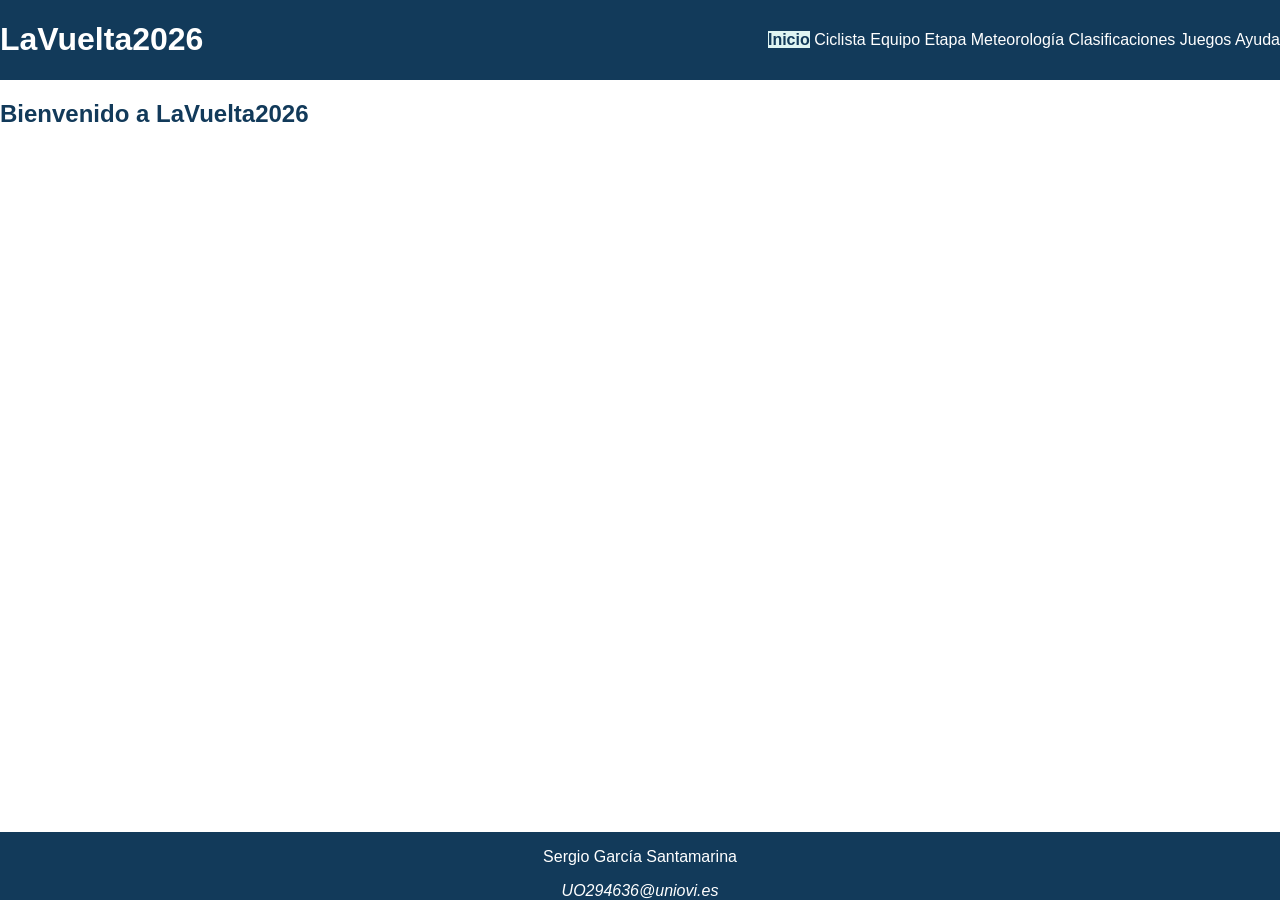
<file: index.html>
<!DOCTYPE HTML>

<html lang="es">
<head>
    <!-- Datos que describen el documento -->
    <meta charset="UTF-8" />
    <title>LaVuelta2026</title>

    <meta name="author" content="Sergio García Santamarina" />
    <meta name="description" content="Documento index del proyecto LaVuelta2026" />
    
    <meta name ="viewport" content ="width=device-width, initial-scale=1.0" />

    <!--Enlace a las hojas de estilo-->
    <link rel="stylesheet" type="text/css" href="estilo/estilo.css" />
    <link rel="stylesheet" type="text/css" href="estilo/layout.css" />
    <link rel="icon" href="multimedia/favicon.ico" type="image/x-icon" />
</head>

<body>
   <header>
        <h1><a href="index.html">LaVuelta2026</a></h1>
        <nav>
        <a href="index.html" title="Ir a la página de inicio" aria-current="page">Inicio</a>
        <a href="ciclista.html" title="Consultar la información de Carlos Rodriguez">Ciclista</a>
        <a href="equipo.html" title="Consultar la información de NETCOMPANY INEOS CYCLING TEAM">Equipo</a>
        <a href="etapa.html" title="Consultar la información de la etapa">Etapa</a>
        <a href="meteorologia.html" title="Consultar la meteorología">Meteorología</a>
        <a href="clasificaciones.html" title="Consultar las clasificaciones">Clasificaciones</a>
        <a href="juegos.html" title="Acceder a los juegos">Juegos</a>
        <a href="ayuda.html" title="Consultar la ayuda del sitio">Ayuda</a>
    </nav>
    </header>
    <main>
    <h2>Bienvenido a LaVuelta2026</h2>
    </main>
    <footer>
    <p>Sergio García Santamarina</p>
    <address>
        <a href="mailto:UO294636@uniovi.es">UO294636@uniovi.es</a>
    </address>
</footer>
</body>
</html>
</file>
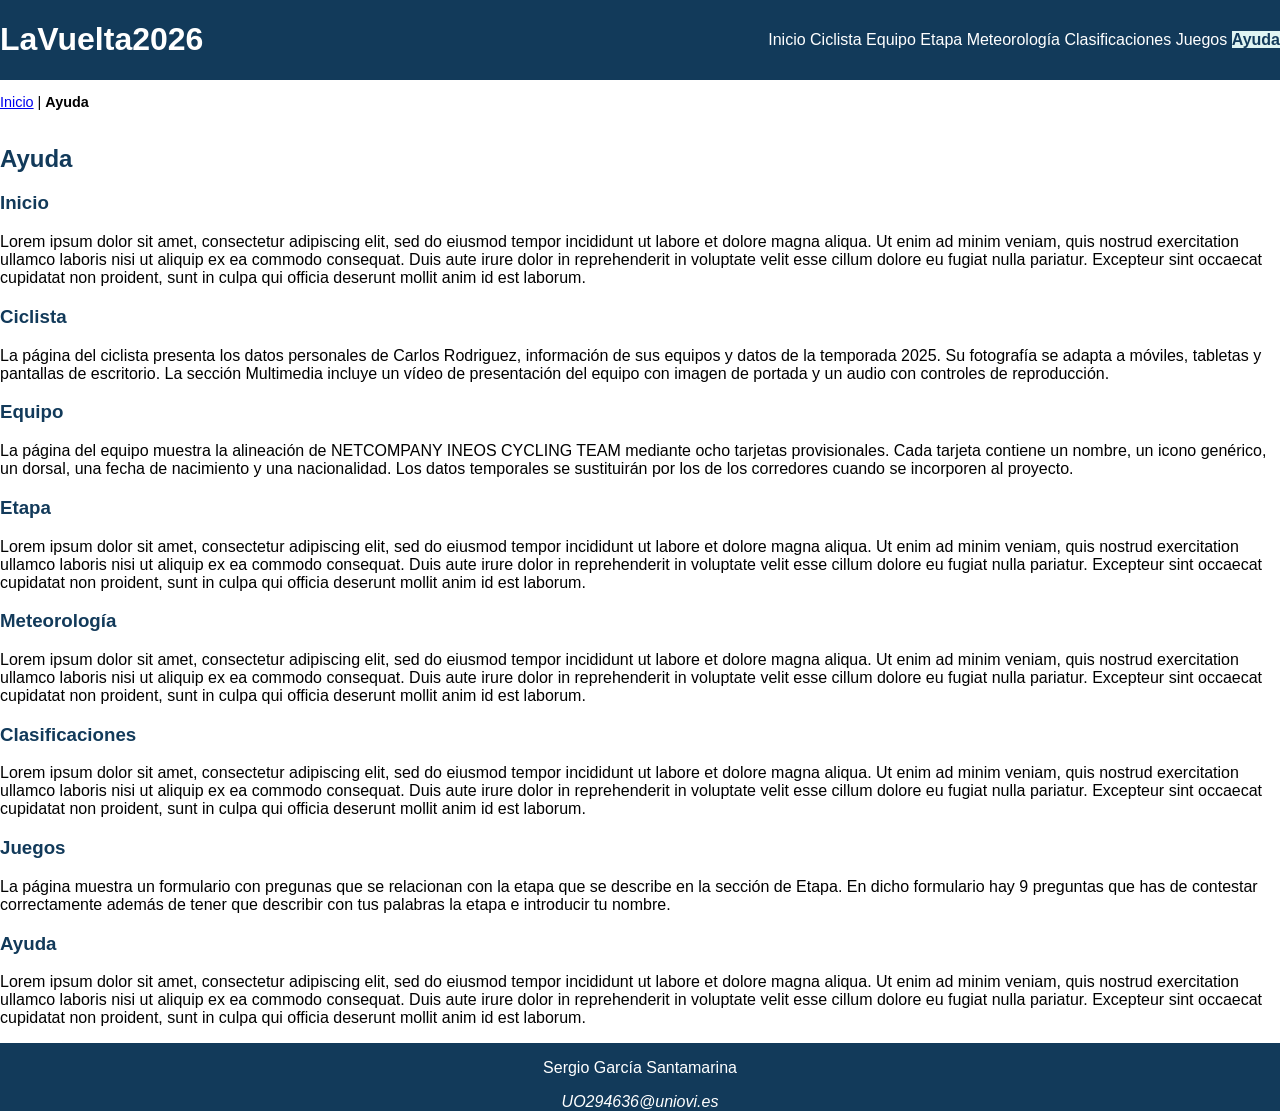
<file: ayuda.html>
<!DOCTYPE HTML>

<html lang="es">

<head>
    <!-- Datos que describen el documento -->
    <meta charset="UTF-8" />
    <title>LaVuelta2026:Ayuda</title>

    <meta name="author" content="Sergio García Santamarina" />
    <meta name="description" content="Documento de ayuda del proyecto LaVuelta2026" />

    <meta name="viewport" content="width=device-width, initial-scale=1.0" />

    <!--Enlace a las hojas de estilo-->
    <link rel="stylesheet" type="text/css" href="estilo/estilo.css" />
    <link rel="stylesheet" type="text/css" href="estilo/layout.css" />
    <link rel="icon" href="multimedia/favicon.ico" type="image/x-icon" />
</head>

<body>
    <header>
                <h1><a href="index.html">LaVuelta2026</a></h1>


        <nav>
            <a href="index.html" title="Ir a la página de inicio">Inicio</a>
            <a href="ciclista.html" title="Consultar la información de Carlos Rodriguez">Ciclista</a>
            <a href="equipo.html" title="Consultar la información de NETCOMPANY INEOS CYCLING TEAM">Equipo</a>
            <a href="etapa.html" title="Consultar la información de la etapa">Etapa</a>
            <a href="meteorologia.html" title="Consultar la meteorología">Meteorología</a>
            <a href="clasificaciones.html" title="Consultar las clasificaciones">Clasificaciones</a>
            <a href="juegos.html" title="Acceder a los juegos">Juegos</a>
            <a href="ayuda.html" title="Consultar la ayuda del sitio" aria-current="page">Ayuda</a>
        </nav>
    </header>
    <nav aria-label="migas">
    <ol>
        <li><a href="index.html">Inicio</a> | </li>
        <li>Ayuda</li>
    </ol>
</nav>
        <main>
    <h2>Ayuda</h2>

    <section>
        <h3> Inicio </h3>
        <p>Lorem ipsum dolor sit amet, consectetur adipiscing elit, sed do eiusmod tempor incididunt ut
            labore et dolore magna aliqua. Ut enim ad minim veniam, quis nostrud exercitation ullamco
            laboris nisi ut aliquip ex ea commodo consequat. Duis aute irure dolor in reprehenderit in
            voluptate velit esse cillum dolore eu fugiat nulla pariatur. Excepteur sint occaecat cupidatat non
            proident, sunt in culpa qui officia deserunt mollit anim id est laborum.</p>
    </section>

    <section>
        <h3> Ciclista </h3>
        <p>La página del ciclista presenta los datos personales de Carlos Rodriguez, información de sus equipos y 
            datos de la temporada 2025. Su fotografía se adapta a móviles, tabletas y pantallas de escritorio.
             La sección Multimedia incluye un vídeo de presentación del equipo con imagen de portada y un audio con controles 
             de reproducción.</p>
    </section>

    <section>
        <h3> Equipo </h3>
        <p>La página del equipo muestra la alineación de NETCOMPANY INEOS CYCLING TEAM mediante ocho
             tarjetas provisionales. Cada tarjeta contiene un nombre, un icono genérico, un dorsal, 
             una fecha de nacimiento y una nacionalidad. Los datos temporales se sustituirán por los de los corredores 
             cuando se incorporen al proyecto.</p>
    </section>

    <section>
        <h3> Etapa </h3>
        <p>Lorem ipsum dolor sit amet, consectetur adipiscing elit, sed do eiusmod tempor incididunt ut
            labore et dolore magna aliqua. Ut enim ad minim veniam, quis nostrud exercitation ullamco
            laboris nisi ut aliquip ex ea commodo consequat. Duis aute irure dolor in reprehenderit in
            voluptate velit esse cillum dolore eu fugiat nulla pariatur. Excepteur sint occaecat cupidatat non
            proident, sunt in culpa qui officia deserunt mollit anim id est laborum.</p>
    </section>

    <section>
        <h3> Meteorología </h3>
        <p>Lorem ipsum dolor sit amet, consectetur adipiscing elit, sed do eiusmod tempor incididunt ut
            labore et dolore magna aliqua. Ut enim ad minim veniam, quis nostrud exercitation ullamco
            laboris nisi ut aliquip ex ea commodo consequat. Duis aute irure dolor in reprehenderit in
            voluptate velit esse cillum dolore eu fugiat nulla pariatur. Excepteur sint occaecat cupidatat non
            proident, sunt in culpa qui officia deserunt mollit anim id est laborum.</p>
    </section>

    <section>
        <h3> Clasificaciones </h3>
        <p>Lorem ipsum dolor sit amet, consectetur adipiscing elit, sed do eiusmod tempor incididunt ut
            labore et dolore magna aliqua. Ut enim ad minim veniam, quis nostrud exercitation ullamco
            laboris nisi ut aliquip ex ea commodo consequat. Duis aute irure dolor in reprehenderit in
            voluptate velit esse cillum dolore eu fugiat nulla pariatur. Excepteur sint occaecat cupidatat non
            proident, sunt in culpa qui officia deserunt mollit anim id est laborum.</p>
    </section>

    <section>   
        <h3> Juegos </h3>
        <p>La página muestra un formulario con pregunas que se relacionan con la etapa que se describe en la sección de Etapa.
            En dicho formulario hay 9 preguntas que has de contestar correctamente además de tener que describir
            con tus palabras la etapa e introducir tu nombre.</p>
    </section>

    <section>
        <h3> Ayuda </h3>
        <p>Lorem ipsum dolor sit amet, consectetur adipiscing elit, sed do eiusmod tempor incididunt ut
            labore et dolore magna aliqua. Ut enim ad minim veniam, quis nostrud exercitation ullamco
            laboris nisi ut aliquip ex ea commodo consequat. Duis aute irure dolor in reprehenderit in
            voluptate velit esse cillum dolore eu fugiat nulla pariatur. Excepteur sint occaecat cupidatat non
            proident, sunt in culpa qui officia deserunt mollit anim id est laborum.</p>
    </section>
    </main>

<footer>
    <p>Sergio García Santamarina</p>
    <address>
        <a href="mailto:UO294636@uniovi.es">UO294636@uniovi.es</a>
    </address>
</footer>
</body>

</html>
</file>
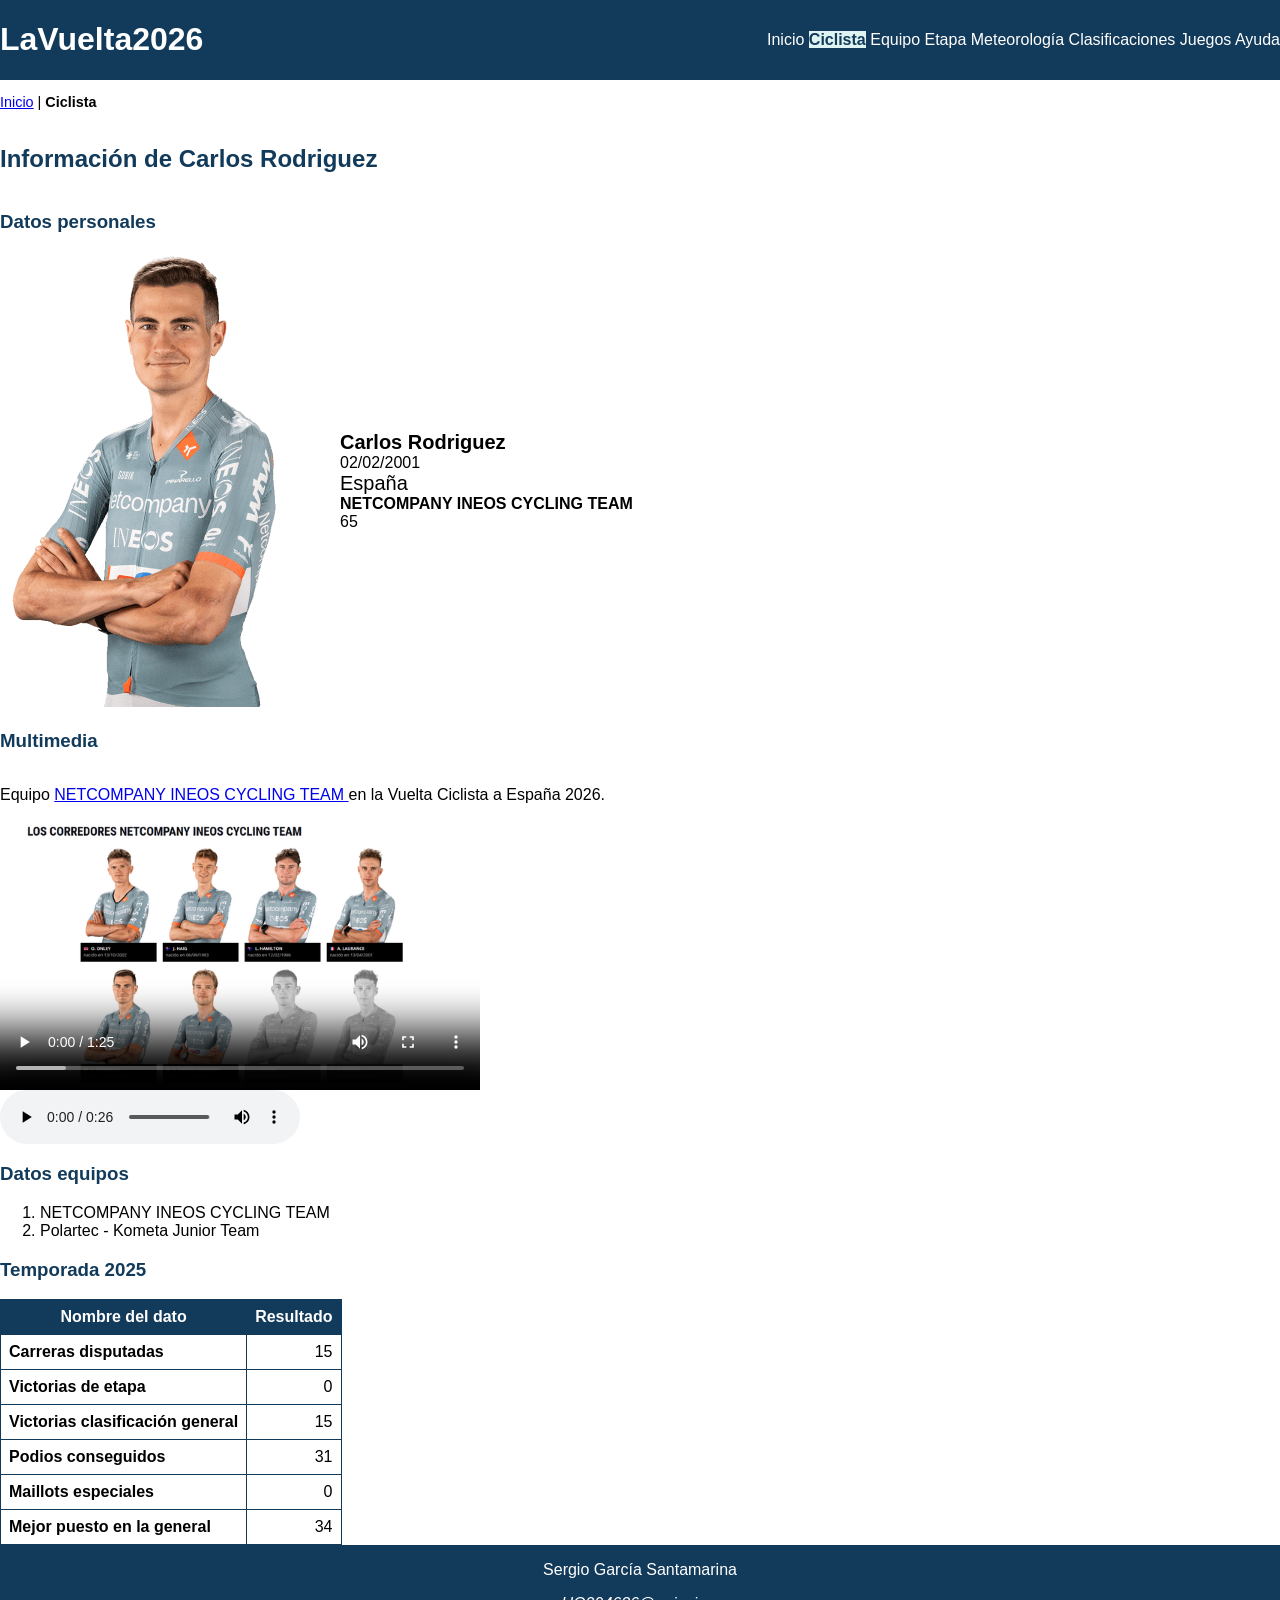
<file: ciclista.html>
<!DOCTYPE HTML>

<html lang="es">

<head>
    <!-- Datos que describen el documento -->
    <meta charset="UTF-8" />
    <title>LaVuelta2026:Ciclista</title>

    <meta name="author" content="Sergio García Santamarina" />
    <meta name="description" content="Documento sobre el ciclista Carlos Rodriguez en el proyecto LaVuelta2026" />

    <meta name="viewport" content="width=device-width, initial-scale=1.0" />

    <!--Enlace a las hojas de estilo-->
    <link rel="stylesheet" type="text/css" href="estilo/estilo.css" />
    <link rel="stylesheet" type="text/css" href="estilo/layout.css" />
    <link rel="icon" href="multimedia/favicon.ico" type="image/x-icon" />
</head>

<body>
    <header>
                <h1><a href="index.html">LaVuelta2026</a></h1>


        <nav>
            <a href="index.html" title="Ir a la página de inicio">Inicio</a>
            <a href="ciclista.html" title="Consultar la información de Carlos Rodriguez" aria-current="page">Ciclista</a>
            <a href="equipo.html" title="Consultar la información de NETCOMPANY INEOS CYCLING TEAM">Equipo</a>
            <a href="etapa.html" title="Consultar la información de la etapa">Etapa</a>
            <a href="meteorologia.html" title="Consultar la meteorología">Meteorología</a>
            <a href="clasificaciones.html" title="Consultar las clasificaciones">Clasificaciones</a>
            <a href="juegos.html" title="Acceder a los juegos">Juegos</a>
            <a href="ayuda.html" title="Consultar la ayuda del sitio">Ayuda</a>
        </nav>
    </header>
    <nav aria-label="migas">
    <ol>
        <li><a href="index.html">Inicio</a> | </li>
        <li>Ciclista</li>
    </ol>
</nav>
    <main>
    <h2>Información de Carlos Rodriguez</h2>

    <section>
        <h3>Datos personales</h3>
        <ul>
            <li>Carlos Rodriguez</li>
            <li>02/02/2001</li>
            <li>España</li>
            <li>NETCOMPANY INEOS CYCLING TEAM</li>
            <li>65</li>
        </ul>

        <picture>
            <source srcset="multimedia/ciclista-movil.png" 
                media="(max-width: 768px)" 
                width="180" height="273" />

            <source srcset="multimedia/ciclista-tablet.png" 
                media="(max-width: 1024px)" 
                width="240" height="364" />

            <img src="multimedia/ciclista.png"
                alt="Fotografía de Carlos Rodriguez con el maillot del equipo NETCOMPANY INEOS CYCLING TEAM"
                width="300" height="455" />
        </picture>
    </section>
    <section>
        <h3>Multimedia</h3>
        <p>
        Equipo
        <a href="https://www.lavuelta.es/es/equipo/NCI/netcompany-ineos-cycling-team">
            NETCOMPANY INEOS CYCLING TEAM
        </a>
        en la Vuelta Ciclista a España 2026.
        </p>

        <video controls="controls" 
            width="480"
            height="270"
            poster="multimedia/ineos-poster.png">
            
            <source src="multimedia/ineos-presentacion.webm" type="video/webm" />
            <source src="multimedia/ineos-presentacion.mp4" type="video/mp4" />
            Tu navegador no puede reproducir este vídeo.
         </video>

    <audio controls="controls">
        <source src="multimedia/historia.mp3" type="audio/mp3" />
        <source src="multimedia/historia.wav" type="audio/wav" />
        Tu navegador no puede reproducir este audio.
    </audio>

    </section>

    <section>
        <h3>Datos equipos</h3>
        <ol>
            <li>NETCOMPANY INEOS CYCLING TEAM</li>
            <li>Polartec - Kometa Junior Team</li>
        </ol>
    </section>

    <section>
        <h3>Temporada 2025</h3>

        <table>
    <thead>
        <tr>
            <th id="dato" scope="col">Nombre del dato</th>
            <th id="resultado" scope="col">Resultado</th>
        </tr>
    </thead>
    <tbody>
        <tr>
            <th id="carreras" scope="row">Carreras disputadas</th>
            <td headers="carreras resultado">15</td>
        </tr>
        <tr>
            <th id="victorias-etapa" scope="row">Victorias de etapa</th>
            <td headers="victorias-etapa resultado">0</td>
        </tr>
        <tr>
            <th id="victorias-general" scope="row">Victorias clasificación general</th>
            <td headers="victorias-general resultado">15</td>
        </tr>
        <tr>
            <th id="podios" scope="row">Podios conseguidos</th>
            <td headers="podios resultado">31</td>
        </tr>
        <tr>
            <th id="maillots" scope="row">Maillots especiales</th>
            <td headers="maillots resultado">0</td>
        </tr>
        <tr>
            <th id="mejor-puesto" scope="row">Mejor puesto en la general</th>
            <td headers="mejor-puesto resultado">34</td>
        </tr>
    </tbody>
</table>
    </section>
    </main>
<footer>
    <p>Sergio García Santamarina</p>
    <address>
        <a href="mailto:UO294636@uniovi.es">UO294636@uniovi.es</a>
    </address>
</footer>
</body>

</html>
</file>
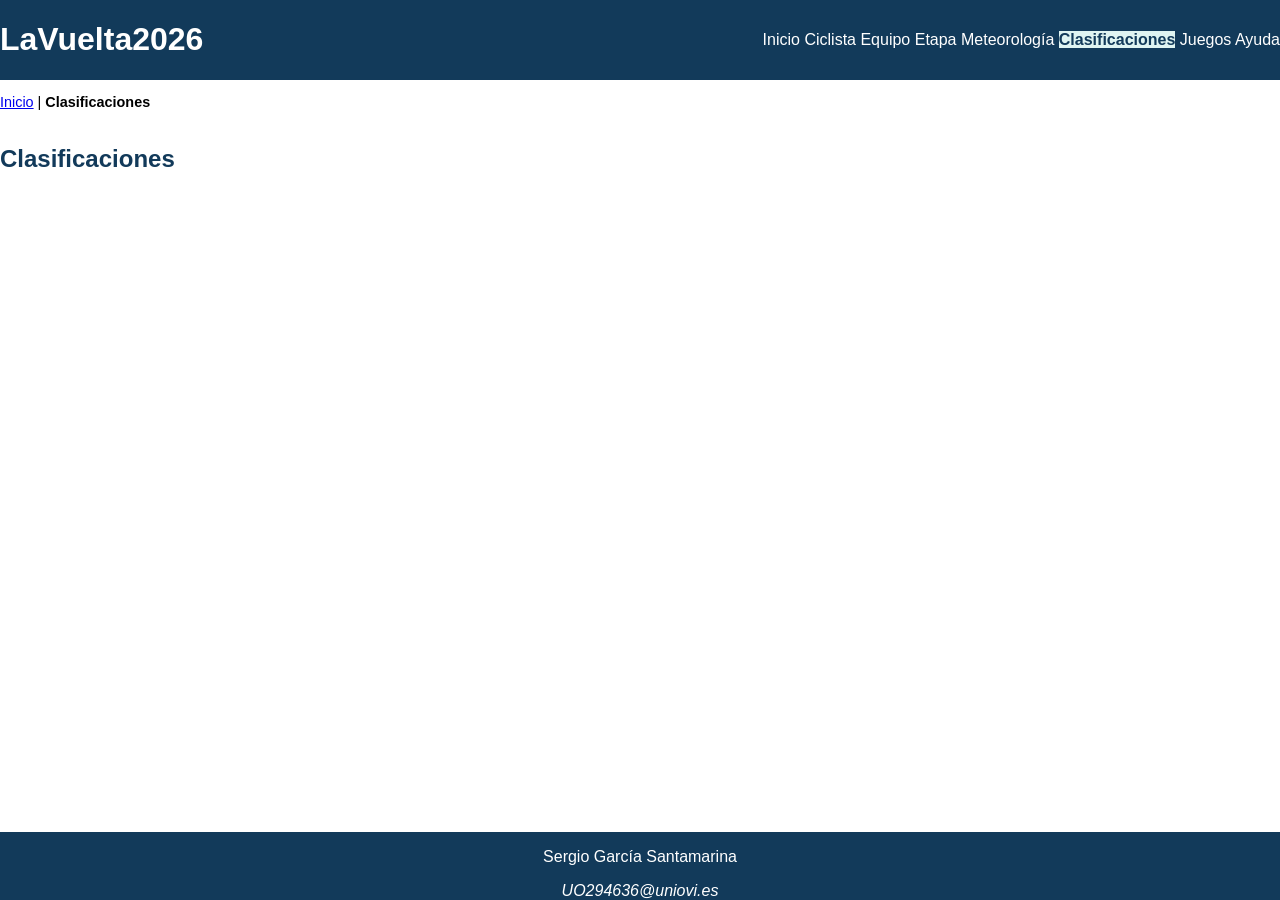
<file: clasificaciones.html>
<!DOCTYPE HTML>

<html lang="es">
<head>
    <!-- Datos que describen el documento -->
    <meta charset="UTF-8" />
    <title>LaVuelta2026: Clasificaciones</title>

    <meta name="author" content="Sergio García Santamarina" />
    <meta name="description" content="Documento sobre las clasificaciones en el proyecto LaVuelta2026" />

    <meta name ="viewport" content ="width=device-width, initial-scale=1.0" />

    <!--Enlace a las hojas de estilo-->
    <link rel="stylesheet" type="text/css" href="estilo/estilo.css" />
    <link rel="stylesheet" type="text/css" href="estilo/layout.css" />
    <link rel="icon" href="multimedia/favicon.ico" type="image/x-icon" />
</head>

<body>
  <header>
                <h1><a href="index.html">LaVuelta2026</a></h1>


        <nav>
        <a href="index.html" title="Ir a la página de inicio">Inicio</a>
        <a href="ciclista.html" title="Consultar la información de Carlos Rodriguez">Ciclista</a>
        <a href="equipo.html" title="Consultar la información de NETCOMPANY INEOS CYCLING TEAM">Equipo</a>
        <a href="etapa.html" title="Consultar la información de la etapa">Etapa</a>
        <a href="meteorologia.html" title="Consultar la meteorología">Meteorología</a>
        <a href="clasificaciones.html" title="Consultar las clasificaciones" aria-current="page">Clasificaciones</a>
        <a href="juegos.html" title="Acceder a los juegos">Juegos</a>
        <a href="ayuda.html" title="Consultar la ayuda del sitio">Ayuda</a>
    </nav>
    </header>
    <nav aria-label="migas">
    <ol>
        <li><a href="index.html">Inicio</a> | </li>
        <li>Clasificaciones</li>
    </ol>
</nav>
    <main>
        <h2>Clasificaciones</h2>
    </main>
    <footer>
    <p>Sergio García Santamarina</p>
    <address>
        <a href="mailto:UO294636@uniovi.es">UO294636@uniovi.es</a>
    </address>
</footer>
</body>
</html>
</file>
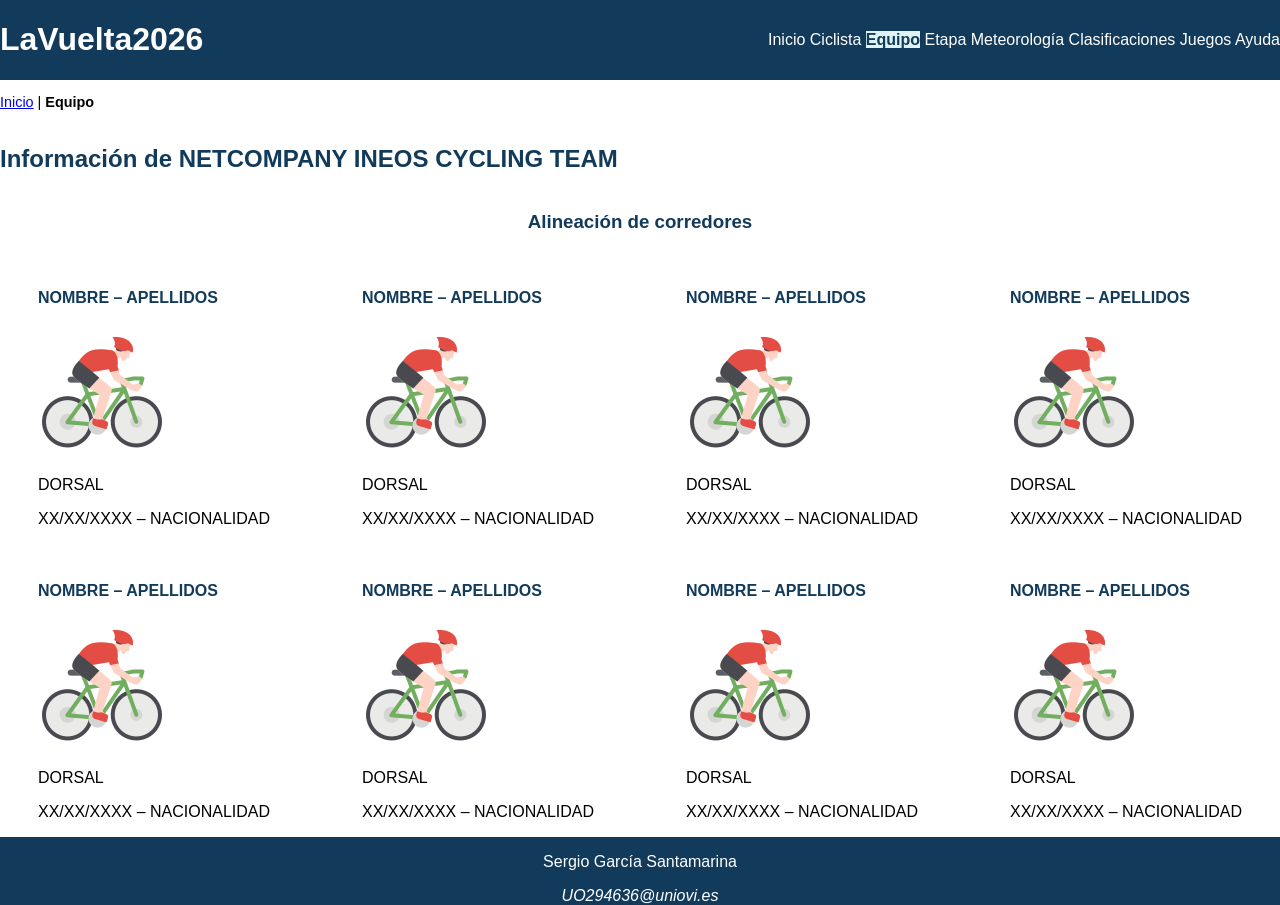
<file: equipo.html>
<!DOCTYPE HTML>

<html lang="es">
<head>
    <!-- Datos que describen el documento -->
    <meta charset="UTF-8" />
    <title>LaVuelta2026: Equipo</title>

    <meta name="author" content="Sergio García Santamarina" />
    <meta name="description" content="Documento sobre el equipo en el proyecto LaVuelta2026" />

    <meta name ="viewport" content ="width=device-width, initial-scale=1.0" />

    <!--Enlace a las hojas de estilo-->
    <link rel="stylesheet" type="text/css" href="estilo/estilo.css" />
    <link rel="stylesheet" type="text/css" href="estilo/layout.css" />
    <link rel="icon" href="multimedia/favicon.ico" type="image/x-icon" />
</head>

<body>
   <header>
                <h1><a href="index.html">LaVuelta2026</a></h1>


        <nav>
        <a href="index.html" title="Ir a la página de inicio">Inicio</a>
        <a href="ciclista.html" title="Consultar la información de Carlos Rodriguez">Ciclista</a>
        <a href="equipo.html" title="Consultar la información de NETCOMPANY INEOS CYCLING TEAM" aria-current="page">Equipo</a>
        <a href="etapa.html" title="Consultar la información de la etapa">Etapa</a>
        <a href="meteorologia.html" title="Consultar la meteorología">Meteorología</a>
        <a href="clasificaciones.html" title="Consultar las clasificaciones">Clasificaciones</a>
        <a href="juegos.html" title="Acceder a los juegos">Juegos</a>
        <a href="ayuda.html" title="Consultar la ayuda del sitio">Ayuda</a>
    </nav>
    </header>
    <nav aria-label="migas">
    <ol>
        <li><a href="index.html">Inicio</a> | </li>
        <li>Equipo</li>
    </ol>
</nav>
    <main>
    <h2>Información de NETCOMPANY INEOS CYCLING TEAM</h2>

    <section>
    <h3>Alineación de corredores</h3>

    <article>
        <h4>NOMBRE – APELLIDOS</h4>
        <img src="multimedia/ciclista-generico.png"
             alt="Icono genérico de un ciclista"
             width="128"
             height="128" />
        <p>DORSAL</p>
        <p>XX/XX/XXXX – NACIONALIDAD</p>
    </article>

    <article>
        <h4>NOMBRE – APELLIDOS</h4>
        <img src="multimedia/ciclista-generico.png"
             alt="Icono genérico de un ciclista"
             width="128"
             height="128" />
        <p>DORSAL</p>
        <p>XX/XX/XXXX – NACIONALIDAD</p>
    </article>

    <article>
        <h4>NOMBRE – APELLIDOS</h4>
        <img src="multimedia/ciclista-generico.png"
             alt="Icono genérico de un ciclista"
             width="128"
             height="128" />
        <p>DORSAL</p>
        <p>XX/XX/XXXX – NACIONALIDAD</p>
    </article>

    <article>
        <h4>NOMBRE – APELLIDOS</h4>
        <img src="multimedia/ciclista-generico.png"
             alt="Icono genérico de un ciclista"
             width="128"
             height="128" />
        <p>DORSAL</p>
        <p>XX/XX/XXXX – NACIONALIDAD</p>
    </article>

    <article>
        <h4>NOMBRE – APELLIDOS</h4>
        <img src="multimedia/ciclista-generico.png"
             alt="Icono genérico de un ciclista"
             width="128"
             height="128" />
        <p>DORSAL</p>
        <p>XX/XX/XXXX – NACIONALIDAD</p>
    </article>

    <article>
        <h4>NOMBRE – APELLIDOS</h4>
        <img src="multimedia/ciclista-generico.png"
             alt="Icono genérico de un ciclista"
             width="128"
             height="128" />
        <p>DORSAL</p>
        <p>XX/XX/XXXX – NACIONALIDAD</p>
    </article>

    <article>
        <h4>NOMBRE – APELLIDOS</h4>
        <img src="multimedia/ciclista-generico.png"
             alt="Icono genérico de un ciclista"
             width="128"
             height="128" />
        <p>DORSAL</p>
        <p>XX/XX/XXXX – NACIONALIDAD</p>
    </article>

    <article>
        <h4>NOMBRE – APELLIDOS</h4>
        <img src="multimedia/ciclista-generico.png"
             alt="Icono genérico de un ciclista"
             width="128"
             height="128" />
        <p>DORSAL</p>
        <p>XX/XX/XXXX – NACIONALIDAD</p>
    </article>
</section>
</main>
    <footer>
    <p>Sergio García Santamarina</p>
    <address>
        <a href="mailto:UO294636@uniovi.es">UO294636@uniovi.es</a>
    </address>
</footer>
</body>
</html>
</file>
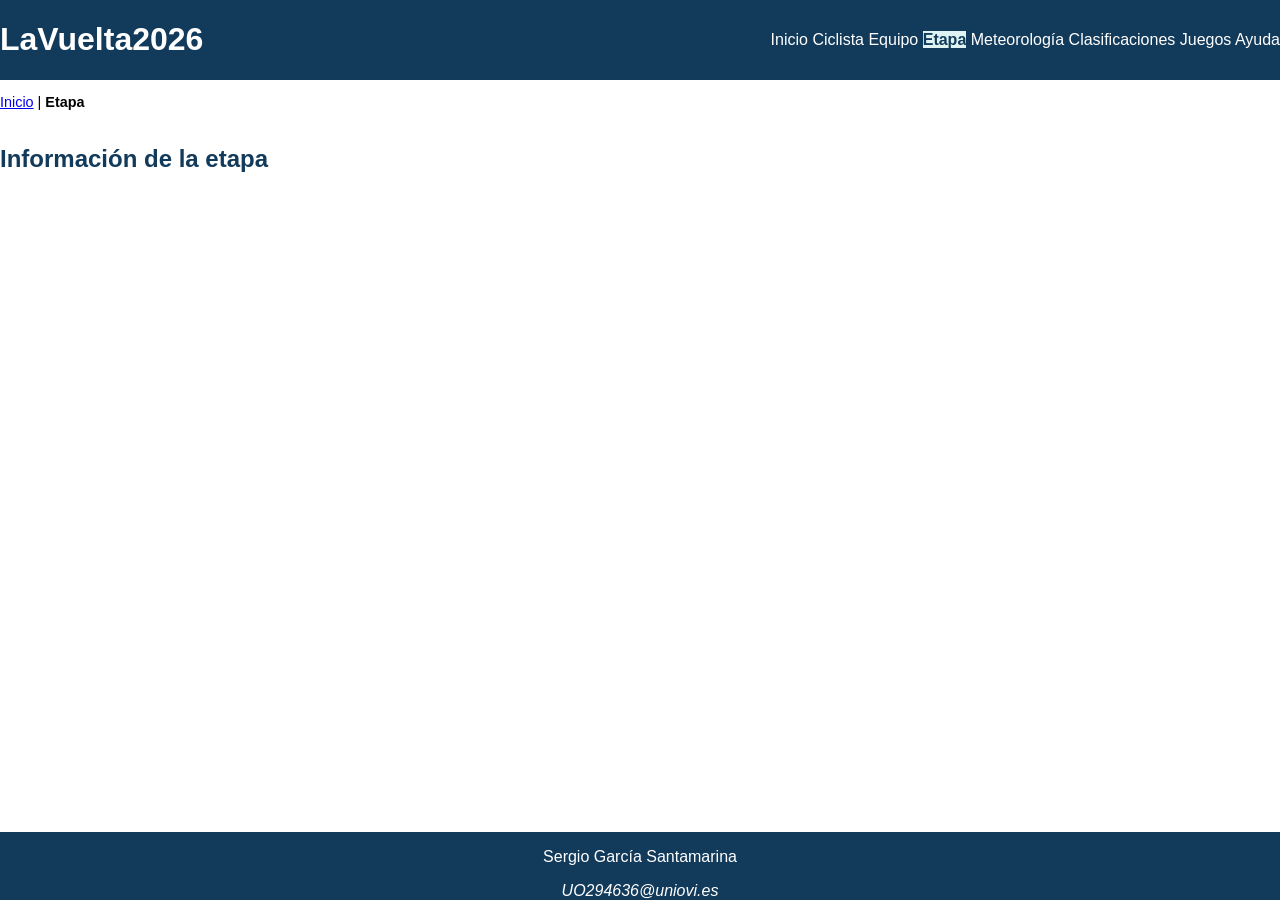
<file: etapa.html>
<!DOCTYPE HTML>

<html lang="es">
<head>
    <!-- Datos que describen el documento -->
    <meta charset="UTF-8" />
    <title>LaVuelta2026: Etapa</title>

    <meta name="author" content="Sergio García Santamarina" />
    <meta name="description" content="Documento sobre la etapa en el proyecto LaVuelta2026" />

    <meta name ="viewport" content ="width=device-width, initial-scale=1.0" />

    <!--Enlace a las hojas de estilo-->
    <link rel="stylesheet" type="text/css" href="estilo/estilo.css" />
    <link rel="stylesheet" type="text/css" href="estilo/layout.css" />
    <link rel="icon" href="multimedia/favicon.ico" type="image/x-icon" />
</head>

<body>
   <header>
                <h1><a href="index.html">LaVuelta2026</a></h1>


        <nav>
        <a href="index.html" title="Ir a la página de inicio">Inicio</a>
        <a href="ciclista.html" title="Consultar la información de Carlos Rodriguez">Ciclista</a>
        <a href="equipo.html" title="Consultar la información de NETCOMPANY INEOS CYCLING TEAM">Equipo</a>
        <a href="etapa.html" title="Consultar la información de la etapa" aria-current="page">Etapa</a>
        <a href="meteorologia.html" title="Consultar la meteorología">Meteorología</a>
        <a href="clasificaciones.html" title="Consultar las clasificaciones">Clasificaciones</a>
        <a href="juegos.html" title="Acceder a los juegos">Juegos</a>
        <a href="ayuda.html" title="Consultar la ayuda del sitio">Ayuda</a>
    </nav>
    </header>
    <nav aria-label="migas">
    <ol>
        <li><a href="index.html">Inicio</a> | </li>
        <li>Etapa</li>
    </ol>
</nav>
    <main>
    <h2>Información de la etapa</h2>
    </main>
    <footer>
    <p>Sergio García Santamarina</p>
    <address>
        <a href="mailto:UO294636@uniovi.es">UO294636@uniovi.es</a>
    </address>
</footer>
</body>
</html>
</file>
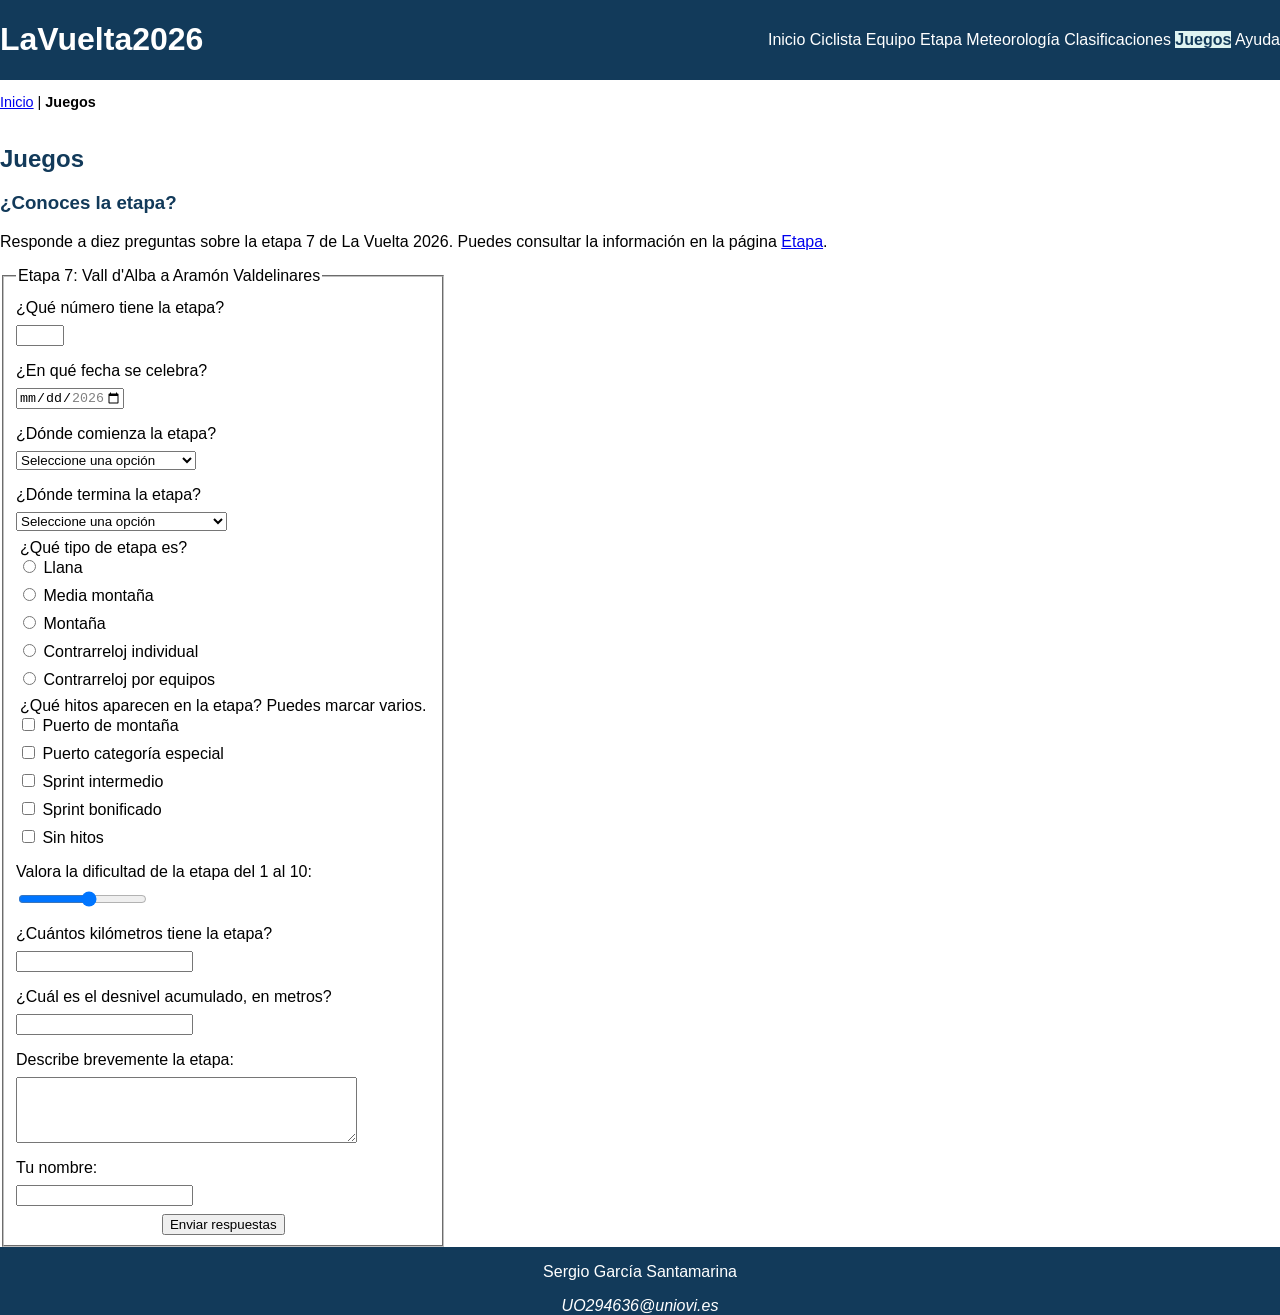
<file: juegos.html>
<!DOCTYPE HTML>

<html lang="es">
<head>
    <!-- Datos que describen el documento -->
    <meta charset="UTF-8" />
    <title>LaVuelta2026: Juegos</title>

    <meta name="author" content="Sergio García Santamarina" />
    <meta name="description" content="Documento sobre los juegos en el proyecto LaVuelta2026" />

    <meta name ="viewport" content ="width=device-width, initial-scale=1.0" />

    <!--Enlace a las hojas de estilo-->
    <link rel="stylesheet" type="text/css" href="estilo/estilo.css" />
    <link rel="stylesheet" type="text/css" href="estilo/layout.css" />
    <link rel="icon" href="multimedia/favicon.ico" type="image/x-icon" />
</head>

<body>
   <header>
                <h1><a href="index.html">LaVuelta2026</a></h1>


       <nav>
        <a href="index.html" title="Ir a la página de inicio">Inicio</a>
        <a href="ciclista.html" title="Consultar la información de Carlos Rodriguez">Ciclista</a>
        <a href="equipo.html" title="Consultar la información de NETCOMPANY INEOS CYCLING TEAM">Equipo</a>
        <a href="etapa.html" title="Consultar la información de la etapa">Etapa</a>
        <a href="meteorologia.html" title="Consultar la meteorología">Meteorología</a>
        <a href="clasificaciones.html" title="Consultar las clasificaciones">Clasificaciones</a>
        <a href="juegos.html" title="Acceder a los juegos" aria-current="page">Juegos</a>
        <a href="ayuda.html" title="Consultar la ayuda del sitio">Ayuda</a>
    </nav>
    </header>
    <nav aria-label="migas">
    <ol>
        <li><a href="index.html">Inicio</a> | </li>
        <li>Juegos</li>
    </ol>
</nav>
    <main>
        <h2>Juegos</h2>
        <h3>¿Conoces la etapa?</h3>

        <p>
            Responde a diez preguntas sobre la etapa 7 de La Vuelta 2026.
            Puedes consultar la información en la página <a href="etapa.html">Etapa</a>.
        </p>

        <form>
            <fieldset>
                <legend>Etapa 7: Vall d'Alba a Aramón Valdelinares</legend>

                <label for="numero-etapa">¿Qué número tiene la etapa?</label>
                <input type="number" id="numero-etapa" min="1" max="21" />

                <label for="fecha-etapa">¿En qué fecha se celebra?</label>
                <input type="date" id="fecha-etapa"
                       min="2026-08-22" max="2026-09-13" />

                <label for="salida-etapa">¿Dónde comienza la etapa?</label>
                <select id="salida-etapa">
                    <option value="">Seleccione una opción</option>
                    <option value="monaco">Monaco</option>
                    <option value="gruissan">Gruissan - Aude</option>
                    <option value="andorra">Andorra la Vella</option>
                    <option value="falset">Falset . Costa Daurada</option>
                    <option value="alcossebre">Alcossebre</option>
                    <option value="vall-alba">Vall d'Alba</option>
                    <option value="pucol">Puçol</option>
                    <option value="villajoyosa">La Vila Joiosa / Villajoyosa</option>
                    <option value="alcaraz">Alcaraz</option>
                    <option value="cartagena">Cartagena</option>
                    <option value="vera">Vera</option>
                    <option value="almunecar">Almuñécar</option>
                    <option value="jaen">Jaén</option>
                    <option value="palma-rio">Palma del Río</option>
                    <option value="cortegana">Cortegana</option>
                    <option value="dos-hermanas">Dos Hermanas</option>
                    <option value="puerto-santa-maria">El Puerto de Santa María</option>
                    <option value="velez-malaga">Vélez-Málaga</option>
                    <option value="la-calahorra">La Calahorra</option>
                    <option value="carrefour-granada">Carrefour Granada</option>
                </select>

                <label for="llegada-etapa">¿Dónde termina la etapa?</label>
                <select id="llegada-etapa">
                    <option value="">Seleccione una opción</option>
                    <option value="monaco">Monaco</option>
                    <option value="manosque">Manosque</option>
                    <option value="font-romeu">Font Romeu</option>
                    <option value="andorra">Andorra la Vella</option>
                    <option value="roquetes">Roquetes. Terres de l'Ebre</option>
                    <option value="castello">Castelló</option>
                    <option value="valdelinares">Aramón Valdelinares</option>
                    <option value="xeraco">Xeraco</option>
                    <option value="aitana">Alto de Aitana. Costa Blanca</option>
                    <option value="elche-sierra">Elche de la Sierra</option>
                    <option value="lorca">Lorca</option>
                    <option value="calar-alto">Calar Alto</option>
                    <option value="loja">Loja</option>
                    <option value="la-pandera">Sierra de La Pandera</option>
                    <option value="cordoba">Córdoba</option>
                    <option value="la-rabida">La Rábida. Palos de la Frontera</option>
                    <option value="sevilla">Sevilla</option>
                    <option value="jerez">Jerez de la Frontera</option>
                    <option value="penas-blancas">Peñas Blancas. Estepona</option>
                    <option value="alguacil">Collado del Alguacil</option>
                    <option value="granada">Granada</option>
                </select>

                <fieldset>
                    <legend>¿Qué tipo de etapa es?</legend>
                    <label for="tipo-llana"><input type="radio" id="tipo-llana" name="tipo-etapa" /> Llana</label>
                    <label for="tipo-media"><input type="radio" id="tipo-media" name="tipo-etapa" /> Media montaña</label>
                    <label for="tipo-montana"><input type="radio" id="tipo-montana" name="tipo-etapa" /> Montaña</label>
                    <label for="tipo-cri"><input type="radio" id="tipo-cri" name="tipo-etapa" /> Contrarreloj individual</label>
                    <label for="tipo-cre"><input type="radio" id="tipo-cre" name="tipo-etapa" /> Contrarreloj por equipos</label>
                </fieldset>

                <fieldset>
                    <legend>¿Qué hitos aparecen en la etapa? Puedes marcar varios.</legend>
                    <label for="hito-puerto"><input type="checkbox" id="hito-puerto" /> Puerto de montaña</label>
                    <label for="hito-especial"><input type="checkbox" id="hito-especial" /> Puerto categoría especial</label>
                    <label for="hito-sprint"><input type="checkbox" id="hito-sprint" /> Sprint intermedio</label>
                    <label for="hito-bonificado"><input type="checkbox" id="hito-bonificado" /> Sprint bonificado</label>
                    <label for="hito-ninguno"><input type="checkbox" id="hito-ninguno" /> Sin hitos</label>
                </fieldset>

                <label for="dificultad">Valora la dificultad de la etapa del 1 al 10:</label>
                <input type="range" id="dificultad" min="1" max="10" />

                <label for="longitud">¿Cuántos kilómetros tiene la etapa?</label>
                <input type="number" id="longitud" min="0" step="0.1" />

                <label for="desnivel">¿Cuál es el desnivel acumulado, en metros?</label>
                <input type="number" id="desnivel" min="0" />

                <label for="descripcion">Describe brevemente la etapa:</label>
                <textarea id="descripcion" rows="4" cols="40"></textarea>

                <label for="participante">Tu nombre:</label>
                <input type="text" id="participante" />

                <button type="submit">Enviar respuestas</button>
            </fieldset>
        </form>
    </main>

    <footer>
    <p>Sergio García Santamarina</p>
    <address>
        <a href="mailto:UO294636@uniovi.es">UO294636@uniovi.es</a>
    </address>
</footer>
</body>
</html>
</file>
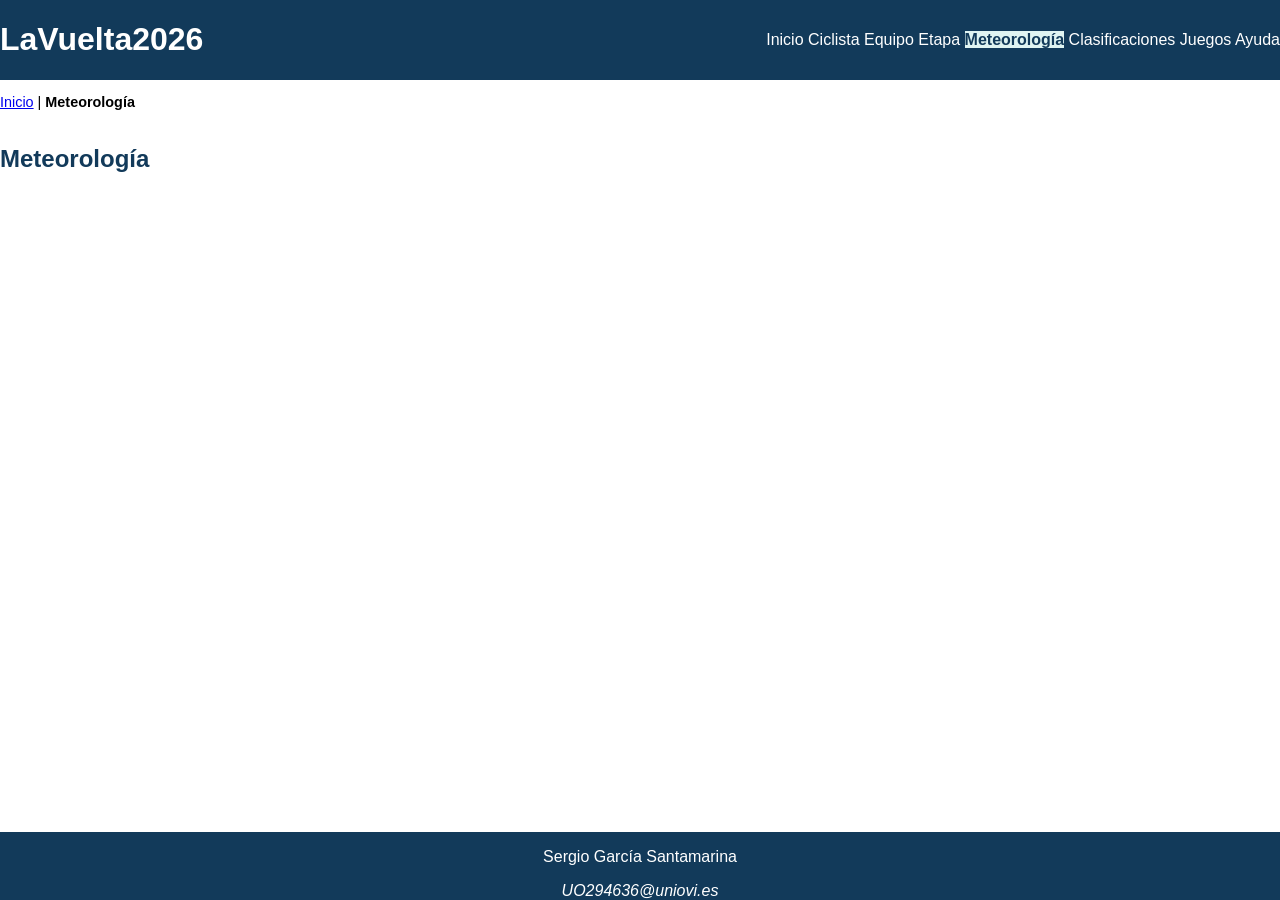
<file: meteorologia.html>
<!DOCTYPE HTML>

<html lang="es">
<head>
    <!-- Datos que describen el documento -->
    <meta charset="UTF-8" />
    <title>LaVuelta2026: Meteo</title>

    <meta name="author" content="Sergio García Santamarina" />
    <meta name="description" content="Documento sobre la meteorología en el proyecto LaVuelta2026" />

    <meta name ="viewport" content ="width=device-width, initial-scale=1.0" />

    <!--Enlace a las hojas de estilo-->
    <link rel="stylesheet" type="text/css" href="estilo/estilo.css" />
    <link rel="stylesheet" type="text/css" href="estilo/layout.css" />
    <link rel="icon" href="multimedia/favicon.ico" type="image/x-icon" />
</head>

<body>
   <header>
                <h1><a href="index.html">LaVuelta2026</a></h1>


        <nav>
        <a href="index.html" title="Ir a la página de inicio">Inicio</a>
        <a href="ciclista.html" title="Consultar la información de Carlos Rodriguez">Ciclista</a>
        <a href="equipo.html" title="Consultar la información de NETCOMPANY INEOS CYCLING TEAM">Equipo</a>
        <a href="etapa.html" title="Consultar la información de la etapa">Etapa</a>
        <a href="meteorologia.html" title="Consultar la meteorología" aria-current="page">Meteorología</a>
        <a href="clasificaciones.html" title="Consultar las clasificaciones">Clasificaciones</a>
        <a href="juegos.html" title="Acceder a los juegos">Juegos</a>
        <a href="ayuda.html" title="Consultar la ayuda del sitio">Ayuda</a>
    </nav>
    </header>
    <nav aria-label="migas">
    <ol>
        <li><a href="index.html">Inicio</a> | </li>
        <li>Meteorología</li>
    </ol>
</nav>
    <main>
    <h2>Meteorología</h2>
    </main>
    <footer>
    <p>Sergio García Santamarina</p>
    <address>
        <a href="mailto:UO294636@uniovi.es">UO294636@uniovi.es</a>
    </address>
</footer>
</body>
</html>
</file>
<file: estilo/estilo.css>
/* ***************************************/
/*             LaVuelta2026              */
/*          Estilos generales            */
/* ***************************************/
/*    DATOS ESTUDIANTE                   */
/* --------------------------------------*/
/*  Nombre y Apellidos: Sergio García Santamarina */
/*  Correo electrónico (uniovi): UO294636@uniovi.es */
/*  Grupo de laboratorio:       L2         */
/* ***************************************/

/* Paleta y contraste medidos con WebAIM (texto normal AAA: 7:1).
   Negro:      #000000
   Blanco:     #FFFFFF
   Principal:  #123A5A
   Secundario: #DFF4F2

   Principal / blanco:     11.8:1  (AAA)
   Secundario / negro:     18.36:1  (AAA)
   Principal / secundario:  10.32:1  (AAA)
*/

/* Especificidad: 010 */
:root {
    --color-principal: #123A5A;
    --color-secundario: #DFF4F2;
    --color-negro: #000000;
    --color-blanco: #FFFFFF;
}

/* Especificidad: 001 */
body {
    font-family: Arial, Helvetica, sans-serif;
    color: var(--color-negro);
    background-color: var(--color-blanco);
}

/* Especificidad: 001,001 */
header,
footer {
    color: var(--color-blanco);
    background-color: var(--color-principal);
}



/* Especificidad: 001,001,001,001,001 */
h2,
h3,
h4,
h5,
h6 {
    color: var(--color-principal);/* ADVERTENCIA: se hereda el background de body */
    
}

/* Especificidad: 002,002*/
header a,
footer a {
    /*color: inherit;/* ADVERTENCIA: los enlaces heredan el color blanco de header y footer; el fondo transparente deja ver su fondo --color-principal. */
    color: var(--color-blanco);
    text-decoration-line: none;
}

/* Especificidad: 012 */
header a[aria-current="page"] {
    color: var(--color-principal);
    background-color: var(--color-secundario);
    font-weight: bold;
}

/* Especificidad: 013 */
header + nav[aria-label="migas"] > ol {
    font-size: 0.9em;
    list-style: none;
    padding-left: 0;
}

/* Especificidad: 014 */
header + nav[aria-label="migas"] > ol > li {
    display: inline;
}

/* Especificidad: 024 */
header + nav[aria-label="migas"] > ol > li:last-child {
    font-weight: bold;
}

/* Especificidad: 014 */
section:has(> picture) > ul > li:first-child {
    font-size: 1.25em;
    font-weight: bold;
}

/* Especificidad: 014 */
section:has(> picture) > ul > li:nth-child(3) {
    font-size: 1.25em;
}

/* Especificidad: 014 */
section:has(> picture) > ul > li:nth-child(4) {
    font-weight: bold;
}

/* Estilos que se aplican a la tabla*/
/* Especificidad: 001 */
table {
    border-collapse: collapse;
}

/* Especificidad: 001 */
thead {
    color: var(--color-blanco);
    background-color: var(--color-principal);
}

/* Especificidad: 001,001 */
th,
td {
    border: 1px solid var(--color-principal);
    padding: 0.5em;
}

/* Especificidad: 002 */
tbody th {
    text-align: left;
}

/* Especificidad: 002 */
tbody td {
    text-align: right;
}
</file>
<file: estilo/layout.css>
/* ***************************************/
/*           LaVuelta2026                */
/*          Estilos layout               */
/* ***************************************/
/*    DATOS ESTUDIANTE                   */
/* --------------------------------------*/
/*  Nombre y Apellidos: Sergio García Santamarina */
/*  Correo electrónico (uniovi):  UO294636@uniovi.es */
/*  Grupo de laboratorio:  L2              */
/* ***************************************/


/* Especificidad: 002 */
section:has(> picture) {
    display: flex;
    flex-wrap: wrap;
    align-items: center;
}

/* Especificidad: 003 */
section:has(> picture) > h3 {
    flex-basis: 100%;
}

/* Especificidad: 003 */
section:has(> picture) > picture {
    order: 1;
}

/* Especificidad: 003 */
section:has(> picture) > ul {
    order: 2;
    list-style: none;
}

/* Especificidad: 002 */
section:has(> video) {
    display: flex;
    flex-direction: column;
    align-items: flex-start;
}

/* Especificidad: 002 */
section:has(> article) {
    display: grid;
    grid-template-columns: repeat(4, 1fr);
    justify-items: center;
    align-items: center;
    gap: 1em;
}

/* Especificidad: 003 */
section:has(> article) > h3 {
    grid-column: 1 / -1;
}

/* Especificidad: 001 */
body {
    min-height: 100vh;
    margin: 0;
    display: grid;
    grid-template-areas:
        "cabecera"
        "migas"
        "contenido"
        "pie";
    grid-template-rows: auto auto 1fr auto;
}

/* Especificidad: 002 */
body > header {
    grid-area: cabecera;
    display: flex;
    justify-content: space-between;
    align-items: center;
}

/* Especificidad: 003 */
body > header + nav {
    grid-area: migas;
}

/* Especificidad: 002 */
body > main {
    grid-area: contenido;
}

/* Especificidad: 002 */
body > footer {
     grid-area: pie;
    display: flex;
    flex-direction: column;
    align-items: center;
    justify-content: center;
}

@media (max-width: 1024px) {
    /* Especificidad: 002 */
    section:has(> article) {
        grid-template-columns: repeat(2, 1fr);/*ADVERTENCIA: se redefine para la media query de tabletas */
    }

    /* Especificidad: 002 */
    body > header {
        flex-direction: column;
    }

    /* Especificidad: 003 */
    body > header > nav {
        display: flex;
        flex-wrap: wrap;
        justify-content: space-evenly;
        width: 100%;
    }
}

@media (max-width: 768px) {
    /* Especificidad: 002 */
    section:has(> article) {
        grid-template-columns: 1fr;/*ADVERTENCIA: se redefine para la media query de móviles */
    }

    /* Especificidad: 003 */
    body > header > nav {
        flex-direction: column;
        align-items: center;
    }

    /* Especificidad: 003 */
    body > header + nav {
        display: none;
    }

    /* Especificidad: 002 */
    body > main {
        min-width: 0;
    }

    /* Especificidad: 001 */
    video {
        max-width: 100%;
        height: auto;
    }

    /* Especificidad: 001 */
    audio {
        max-width: 100%;
    }

    /* Especificidad: 001 */
    img {
        max-width: 100%;
        height: auto;
    }

    /* Especificidad: 001 */
    fieldset {
        min-width: 0;
    }

    /* Especificidad: 001 */
    select,
    textarea {
        max-width: 100%;
    }

    /* Especificidad: 001 */
    textarea {
        box-sizing: border-box;
    }
}

/* Parte opcional de mejorar el formulario*/
/* Especificidad: 001 */
form {
    width: fit-content;
    max-width: 100%;
}

/* Especificidad: 002 */
form > fieldset {
    display: flex;
    flex-direction: column;
    gap: 0.5em;
    max-width: 100%;
    box-sizing: border-box;
}

/* Especificidad: 003 */
form > fieldset > label {
    margin-top: 0.5em;
}

/* Especificidad: 003 */
form > fieldset > input,
form > fieldset > select,
form > fieldset > textarea {
    align-self: flex-start;
}

/* Especificidad: 003 */
form > fieldset > fieldset {
    display: flex;
    flex-direction: column;
    gap: 0.5em;
    border: 0;
    padding: 0;
}

/* Especificidad: 003 */
form > fieldset > button {
    align-self: center;
}
</file>
